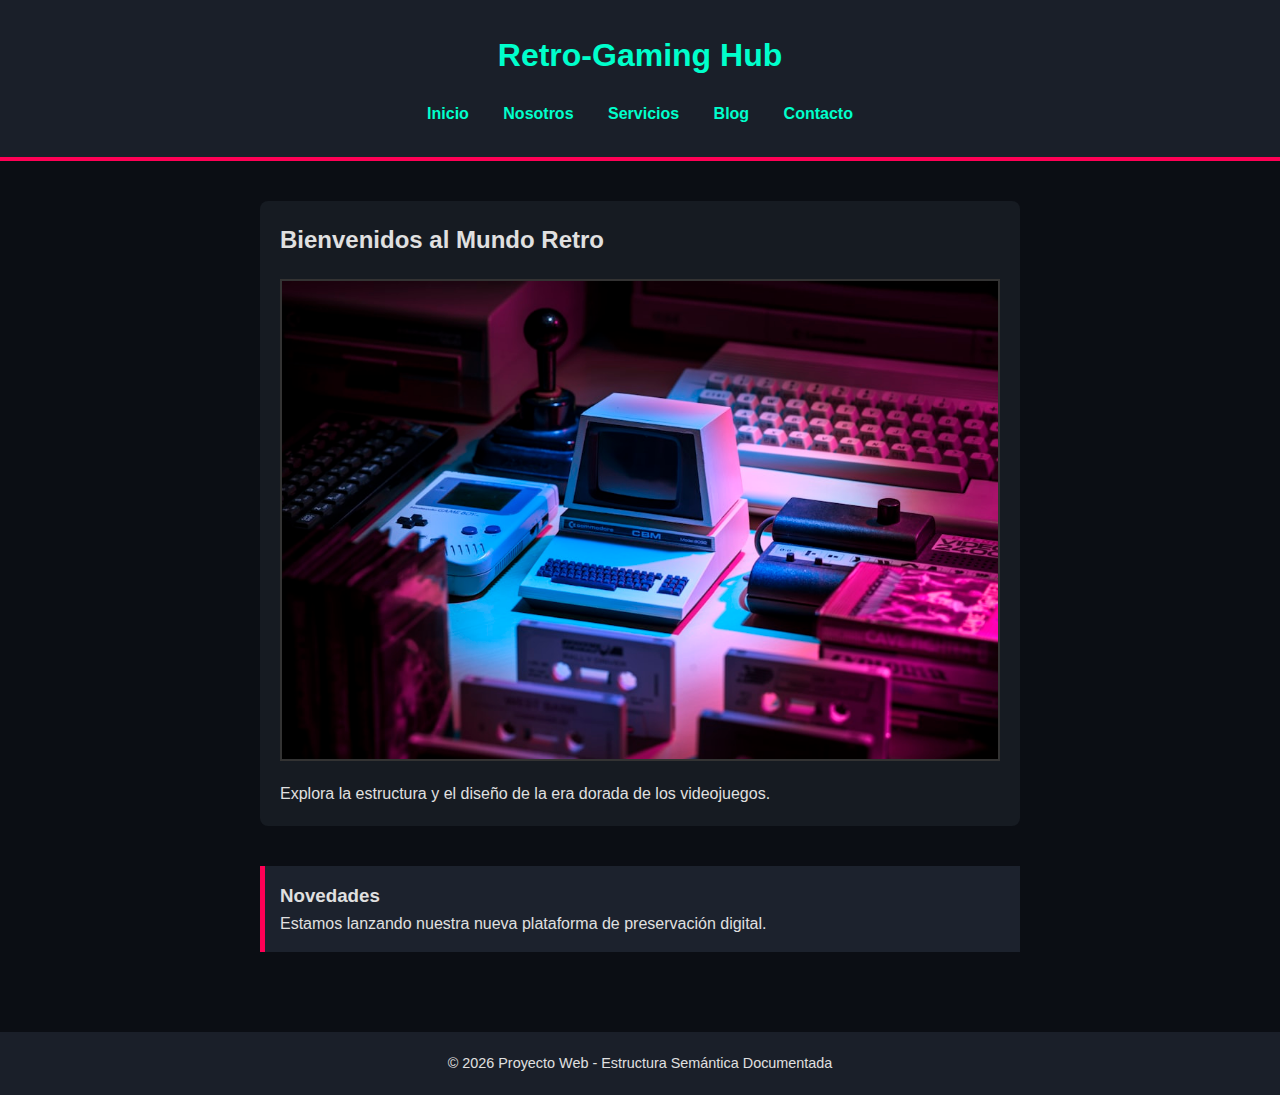
<file: index.html>
<!DOCTYPE html>
<html lang="es">
<head>
    <meta charset="UTF-8">
    <title>Retro-Gaming Hub | Inicio</title>
    <link rel="stylesheet" href="CSS/style.css">
</head>
<body>
    <header>
        <h1>Retro-Gaming Hub</h1>
        <nav>
            <ul>
                <li><a href="index.html">Inicio</a></li>
                <li><a href="nosotros.html">Nosotros</a></li>
                <li><a href="servicios.html">Servicios</a></li>
                <li><a href="blog.html">Blog</a></li>
                <li><a href="contacto.html">Contacto</a></li>
            </ul>
        </nav>
    </header>
    <main>
        <section>
            <h2>Bienvenidos al Mundo Retro</h2>
            <img src="./Assets/inicio.jpg" alt="Consolas clásicas">
            <p>Explora la estructura y el diseño de la era dorada de los videojuegos.</p>
        </section>
        <article>
            <h3>Novedades</h3>
            <p>Estamos lanzando nuestra nueva plataforma de preservación digital.</p>
        </article>
    </main>
    <footer>
        <p>&copy; 2026 Proyecto Web - Estructura Semántica Documentada</p>
    </footer>
</body>

</html>
</file>
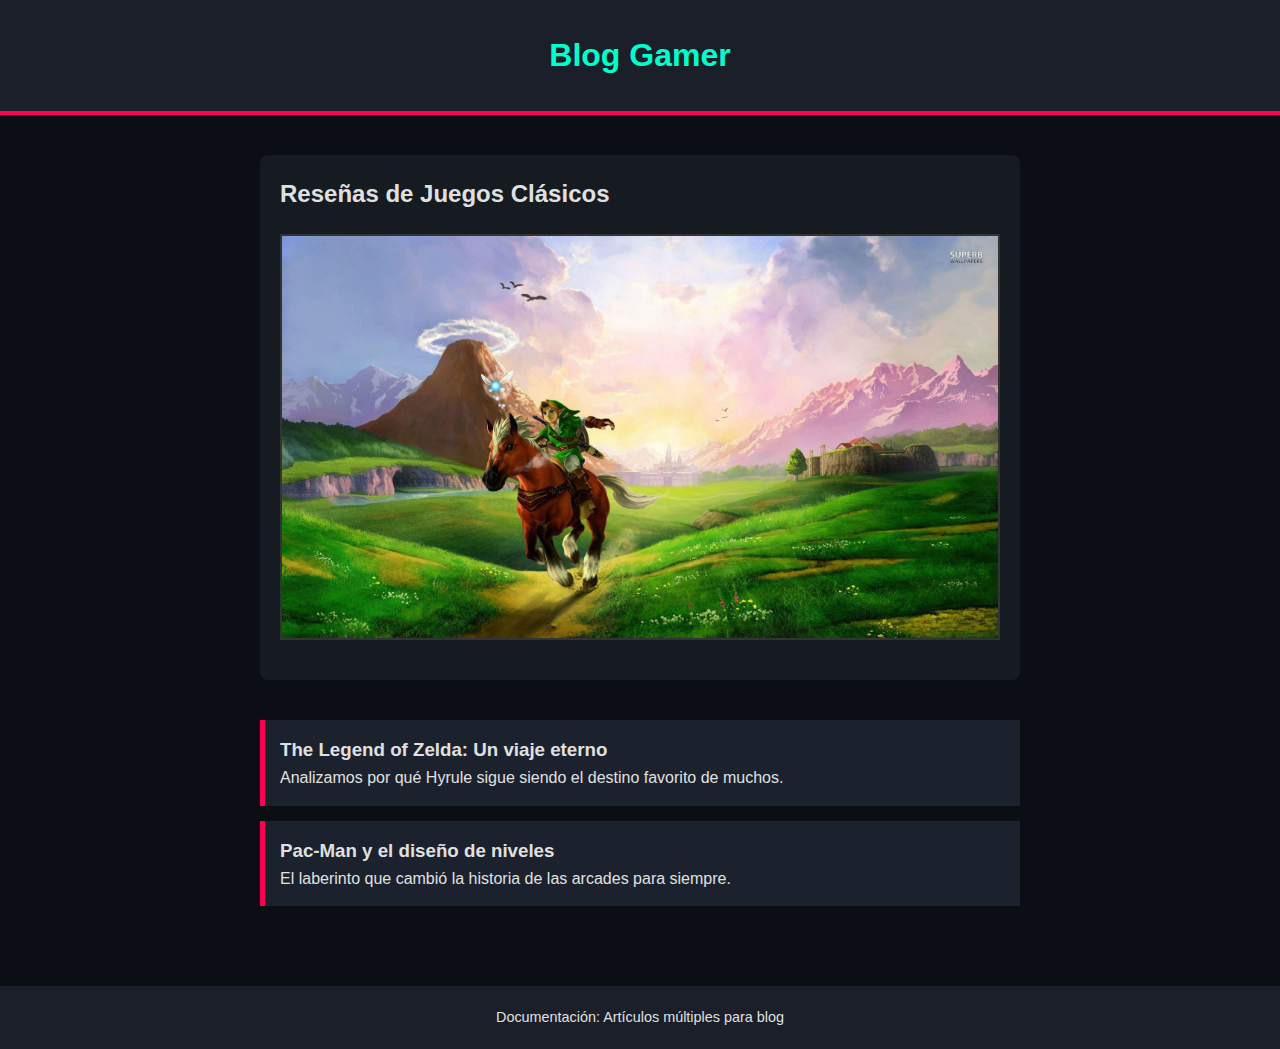
<file: blog.html>
<!DOCTYPE html>
<html lang="es">
<head>
    <meta charset="UTF-8">
    <title>Blog | Reseñas Retro</title>
    <link rel="stylesheet" href="CSS/style.css">
</head>
<body>
    <header><h1>Blog Gamer</h1></header>
    <main>
        <section>
            <h2>Reseñas de Juegos Clásicos</h2>
            <img src="./Assets/blog.jpg" alt="Zelda Ocarina of Time">
        </section>
        <article>
            <h3>The Legend of Zelda: Un viaje eterno</h3>
            <p>Analizamos por qué Hyrule sigue siendo el destino favorito de muchos.</p>
        </article>
        <article>
            <h3>Pac-Man y el diseño de niveles</h3>
            <p>El laberinto que cambió la historia de las arcades para siempre.</p>
        </article>
    </main>
    <footer><p>Documentación: Artículos múltiples para blog</p></footer>
</body>

</html>
</file>
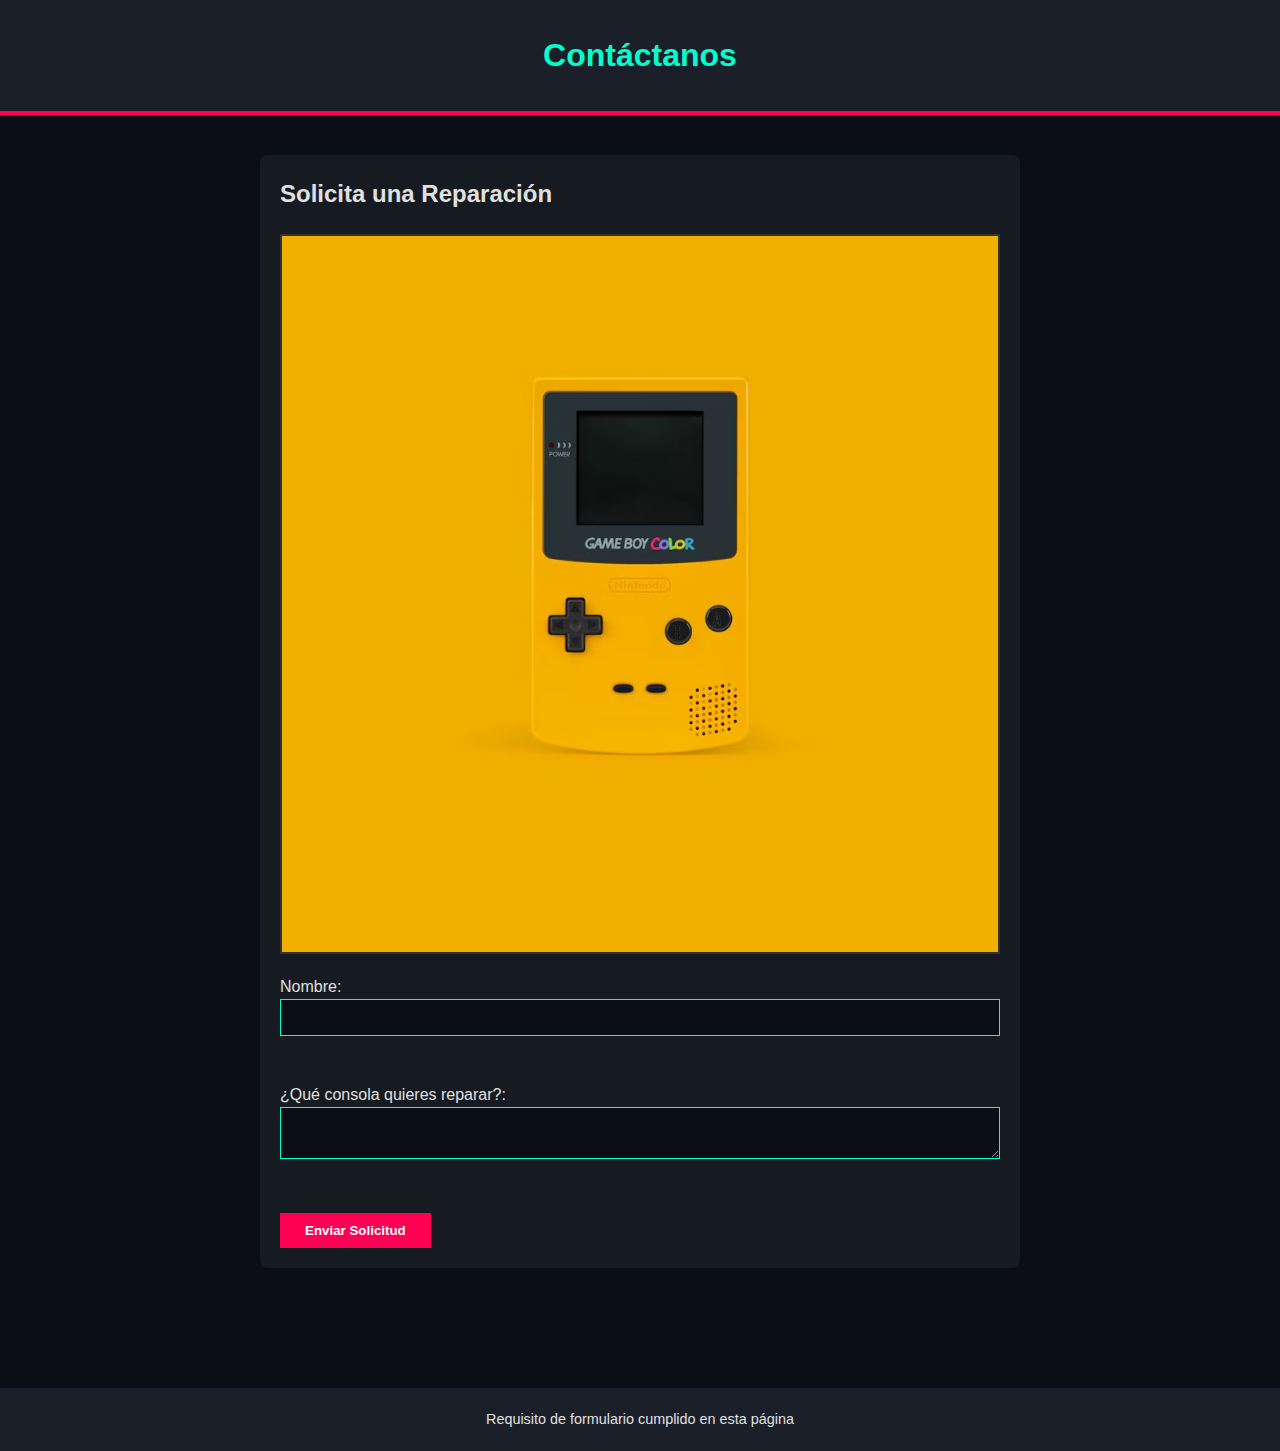
<file: contacto.html>
<!DOCTYPE html>
<html lang="es">
<head>
    <meta charset="UTF-8">
    <title>Contacto | Retro-Gaming Hub</title>
    <link rel="stylesheet" href="CSS/style.css">
</head>
<body>
    <header><h1>Contáctanos</h1></header>
    <main>
        <section>
            <h2>Solicita una Reparación</h2>
            <img src="./Assets/contacto.jpg" alt="Formulario de contacto">
            <form action="#">
                <label for="nombre">Nombre:</label><br>
                <input type="text" id="nombre" name="nombre" required><br><br>
                
                <label for="mensaje">¿Qué consola quieres reparar?:</label><br>
                <textarea id="mensaje" name="mensaje"></textarea><br><br>
                
                <button type="submit">Enviar Solicitud</button>
            </form>
        </section>
    </main>
    <footer><p>Requisito de formulario cumplido en esta página</p></footer>
</body>

</html>
</file>
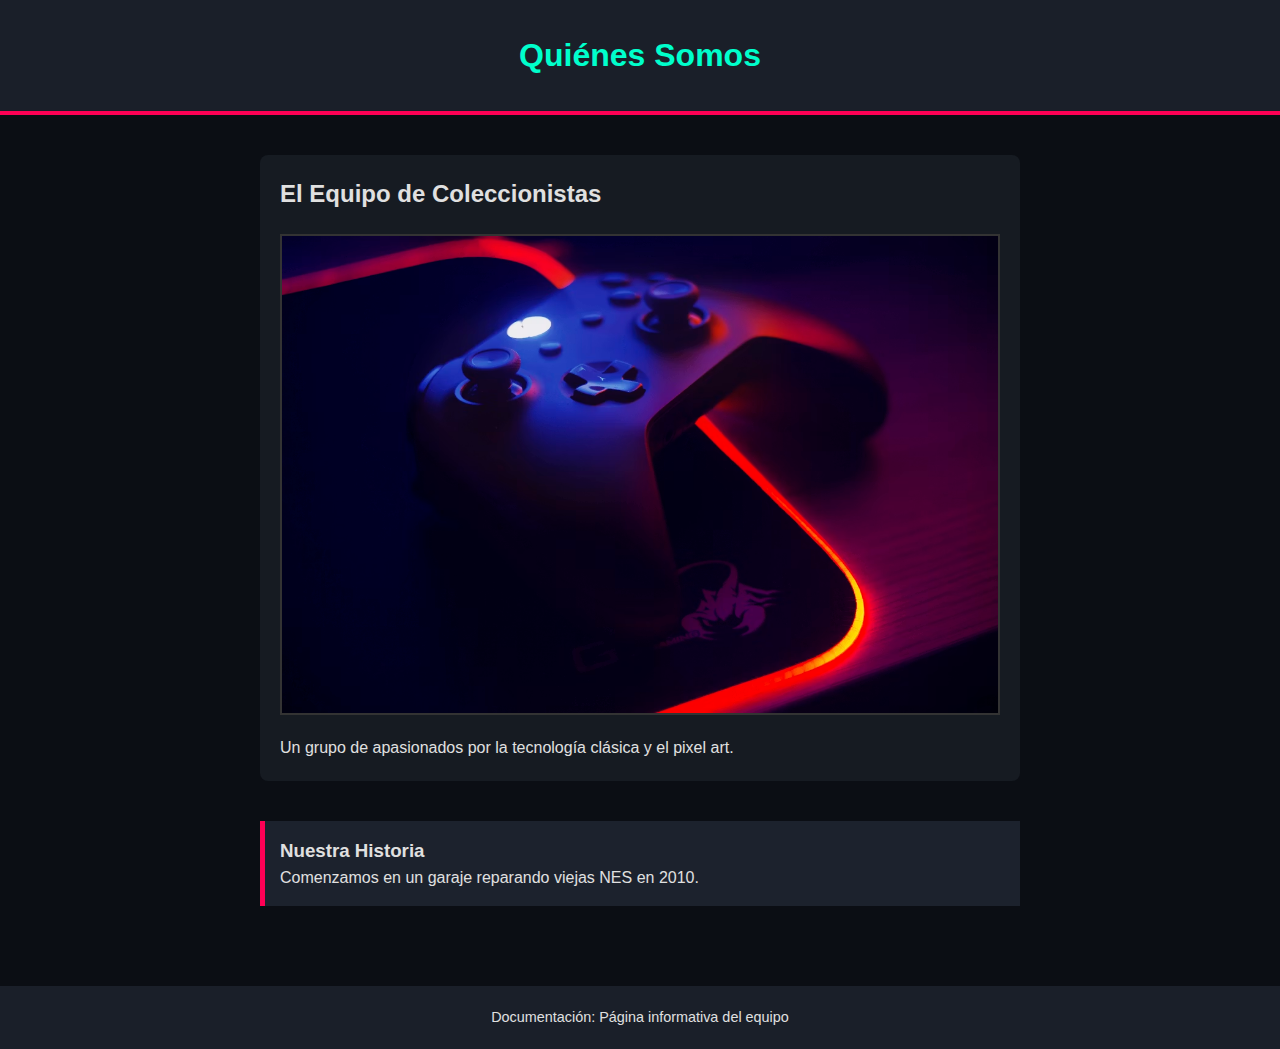
<file: nosotros.html>
<!DOCTYPE html>
<html lang="es">
<head>
    <meta charset="UTF-8">
    <title>Nosotros | Retro-Gaming Hub</title>
    <link rel="stylesheet" href="CSS/style.css">
</head>
<body>
    <header><h1>Quiénes Somos</h1></header>
    <main>
        <section>
            <h2>El Equipo de Coleccionistas</h2>
            <img src="Assets/nosotros.jpg" alt="Equipo trabajando">
            <p>Un grupo de apasionados por la tecnología clásica y el pixel art.</p>
        </section>
        <article>
            <h3>Nuestra Historia</h3>
            <p>Comenzamos en un garaje reparando viejas NES en 2010.</p>
        </article>
    </main>
    <footer><p>Documentación: Página informativa del equipo</p></footer>
</body>
</html>
</file>
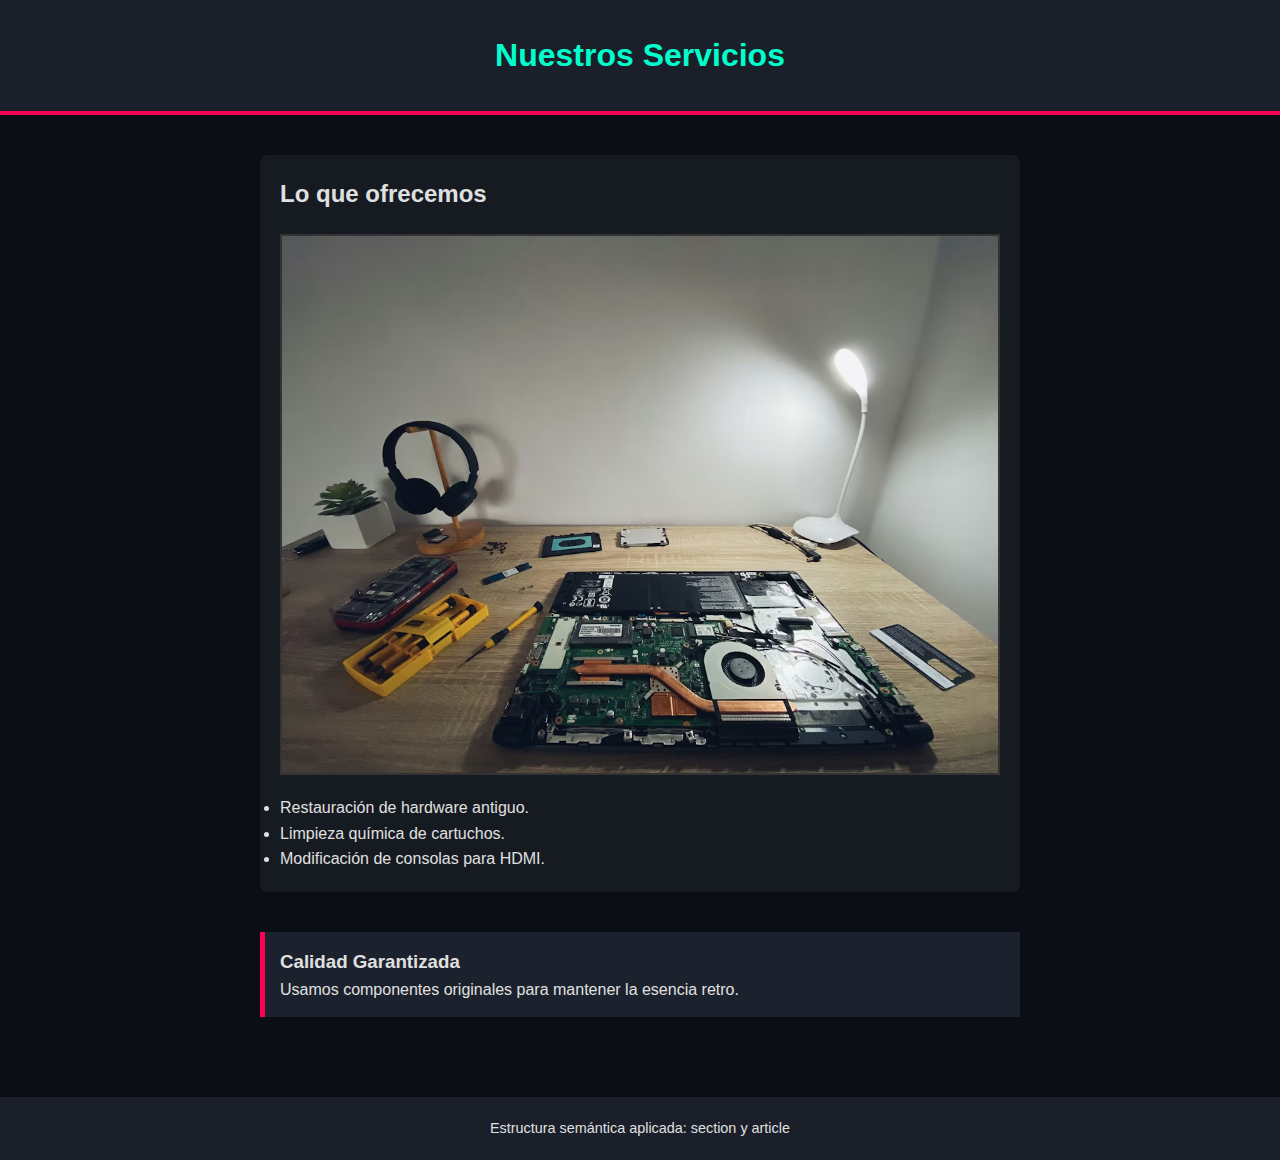
<file: servicios.html>
<!DOCTYPE html>
<html lang="es">
<head>
    <meta charset="UTF-8">
    <title>Servicios | Retro-Gaming Hub</title>
    <link rel="stylesheet" href="CSS/style.css">
</head>
<body>
    <header><h1>Nuestros Servicios</h1></header>
    <main>
        <section>
            <h2>Lo que ofrecemos</h2>
            <img src="Assets/servicios.jpg" alt="Taller de reparación">
            <ul>
                <li>Restauración de hardware antiguo.</li>
                <li>Limpieza química de cartuchos.</li>
                <li>Modificación de consolas para HDMI.</li>
            </ul>
        </section>
        <article>
            <h3>Calidad Garantizada</h3>
            <p>Usamos componentes originales para mantener la esencia retro.</p>
        </article>
    </main>
    <footer><p>Estructura semántica aplicada: section y article</p></footer>
</body>
</html>
</file>
<file: CSS/style.css>
/* ============================================================
   DOCUMENTACIÓN: PROYECTO RETRO-GAMING HUB
   Cumplimiento de Requisitos: Tipografía, Colores y Espaciado
   ============================================================ */

/* Configuración General */
* {
    margin: 0;
    padding: 0;
    box-sizing: border-box; /* Asegura que el padding no afecte el ancho total */
}

/* REQUISITO: Color de fondo y Tipografía */
body {
    background-color: #0b0e14; /* Fondo oscuro (Requisito: Color de fondo) */
    font-family: 'Segoe UI', Arial, sans-serif; /* (Requisito: Tipografía) */
    color: #e0e0e0; /* Color de texto base */
    line-height: 1.6;
}

/* REQUISITO: Estilos para etiquetas semánticas y Colores */
header {
    background-color: #1a1f29;
    color: #00ffcc; /* Color Neón (Requisito: Colores) */
    padding: 30px; /* (Requisito: Espaciado/Padding) */
    text-align: center;
    border-bottom: 4px solid #ff0055;
}

nav ul {
    list-style: none;
    margin-top: 20px; /* (Requisito: Espaciado/Margin) */
}

nav ul li {
    display: inline;
    margin: 0 15px; /* Espacio entre botones de menú */
}

nav ul li a {
    color: #00ffcc;
    text-decoration: none;
    font-weight: bold;
}

/* REQUISITO: Espaciado en el contenido principal (Main) */
main {
    padding: 40px 20px; /* (Requisito: Padding) */
    max-width: 800px;
    margin: 0 auto; /* Centra el contenido en la pantalla (Requisito: Margin) */
}

/* REQUISITO: Estilos para Section y Article */
section {
    margin-bottom: 40px; /* Separa una sección de otra (Requisito: Margin) */
    padding: 20px;
    background-color: #161b22;
    border-radius: 8px;
}

article {
    background-color: #1c222d;
    padding: 15px; /* Espacio interno del artículo */
    margin-top: 15px;
    border-left: 5px solid #ff0055; /* Detalle de color neón */
}

/* REQUISITO: Colores y Espaciado en Formulario */
form {
    margin-top: 20px;
}

input, textarea, select {
    width: 100%;
    padding: 10px; /* (Requisito: Padding) */
    margin-bottom: 20px; /* (Requisito: Margin) */
    background-color: #0b0e14;
    color: white;
    border: 1px solid #00ffcc;
}

button {
    background-color: #ff0055;
    color: white;
    padding: 10px 25px;
    border: none;
    cursor: pointer;
    font-weight: bold;
}

/* Estilo para las Imágenes (Requisito: carpeta /assets) */
img {
    max-width: 100%;
    height: auto;
    display: block;
    margin: 20px auto; /* Centra la imagen y da espacio (Requisito: Margin) */
    border: 2px solid #333;
}

/* REQUISITO: Footer */
footer {
    text-align: center;
    padding: 20px; /* (Requisito: Padding) */
    background-color: #1a1f29;
    margin-top: 40px;
    font-size: 0.9rem;
}
</file>
